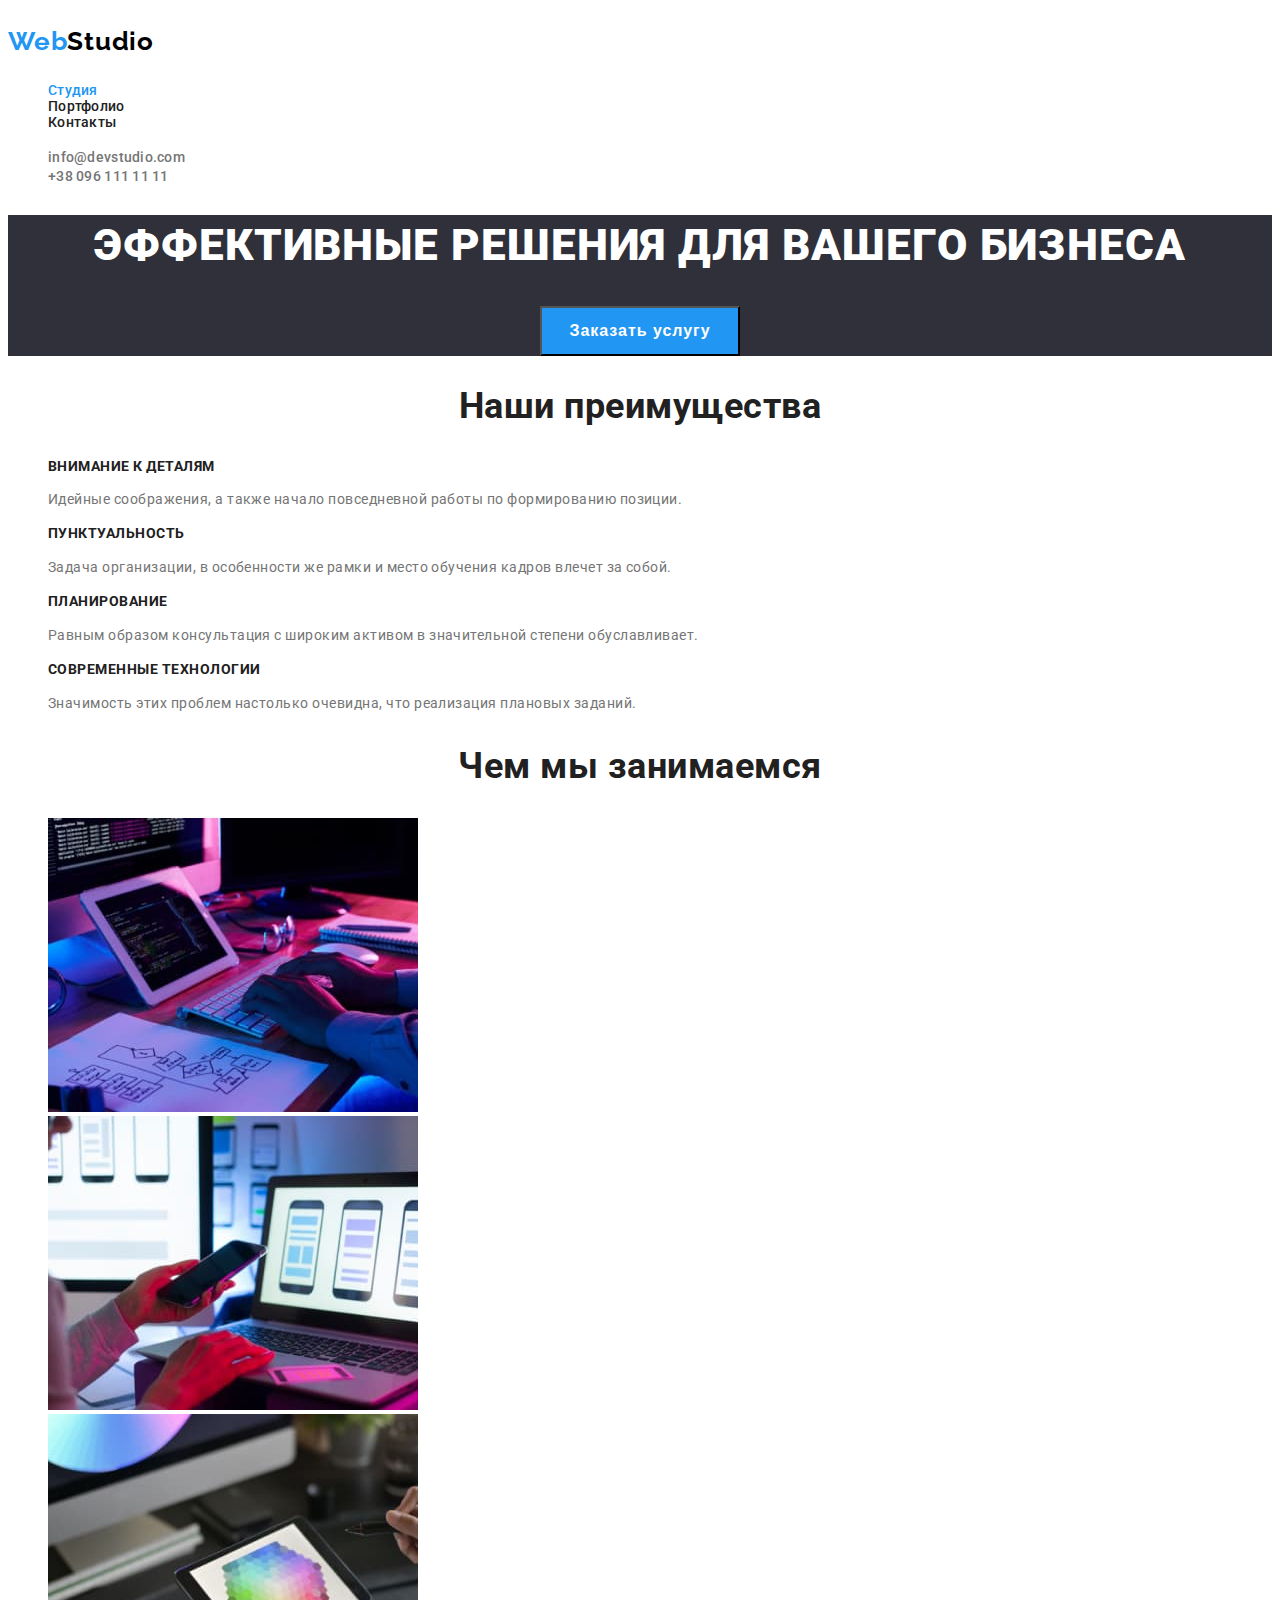
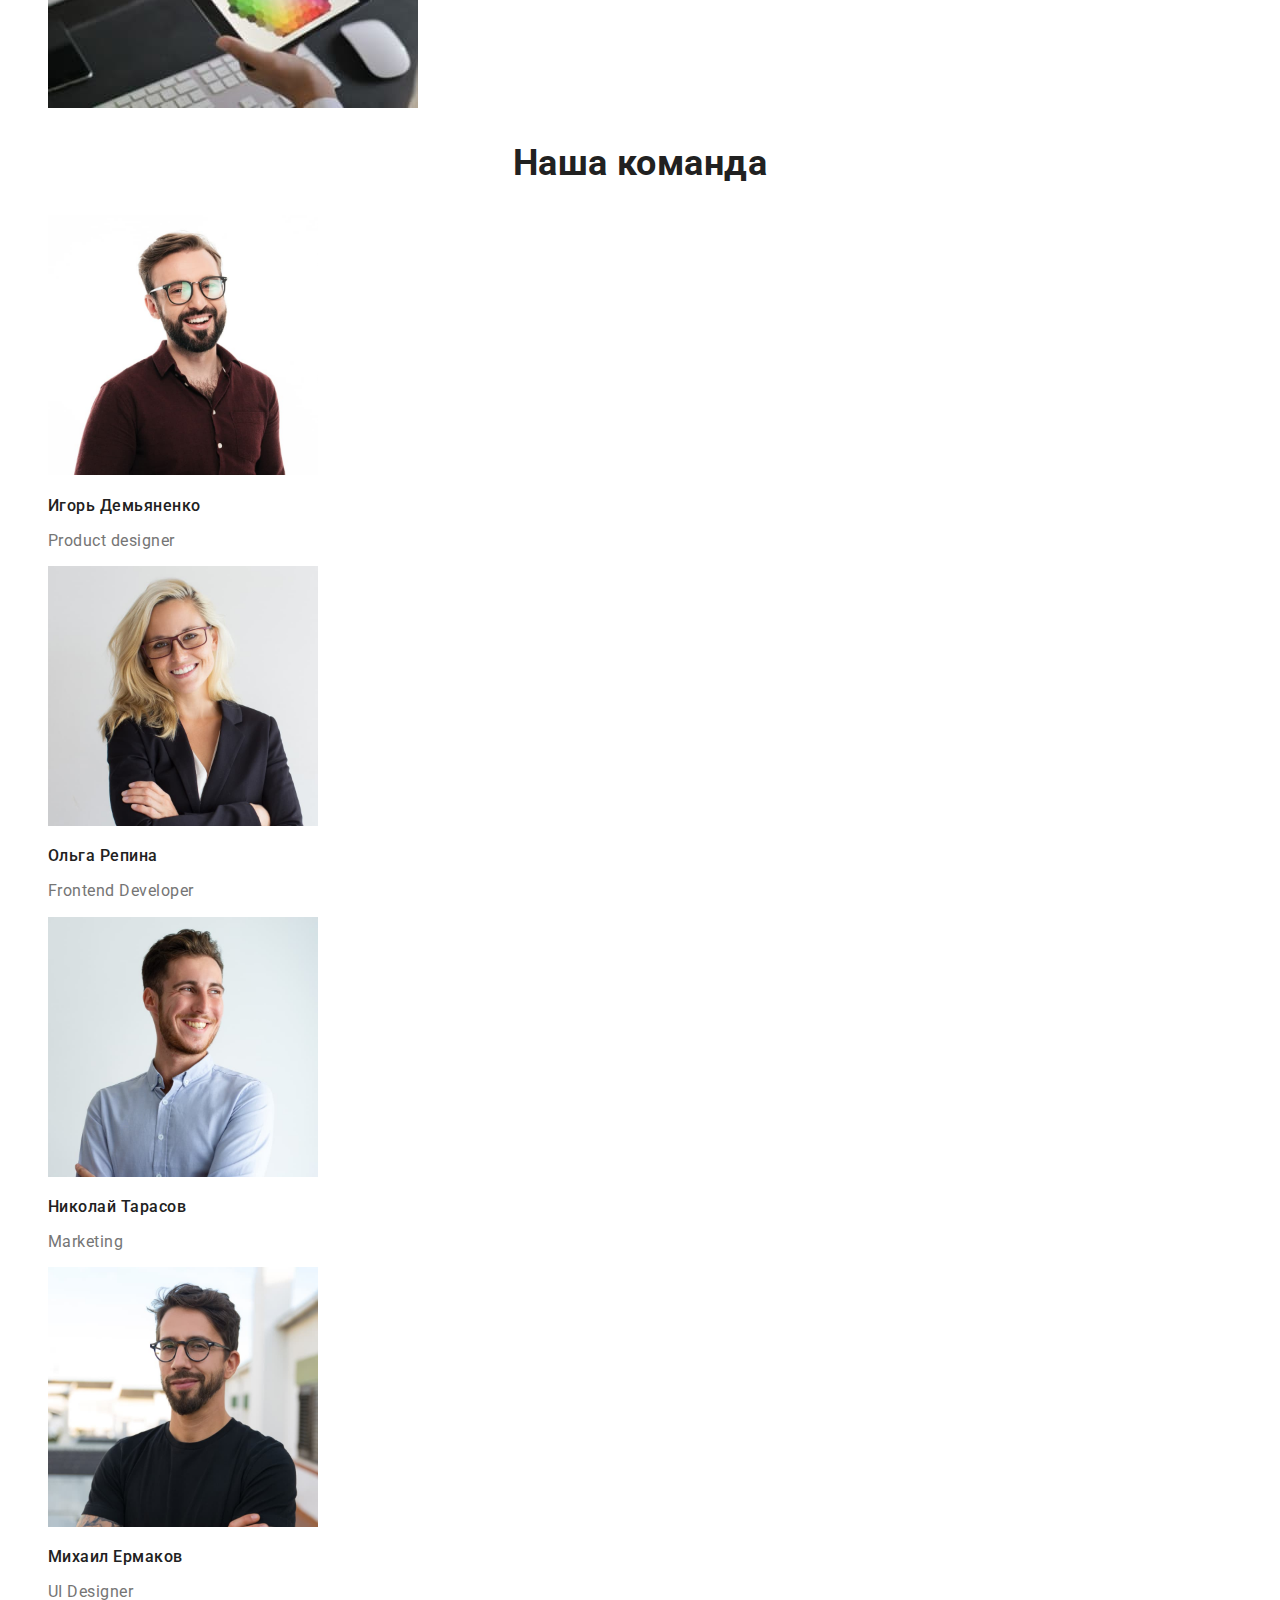
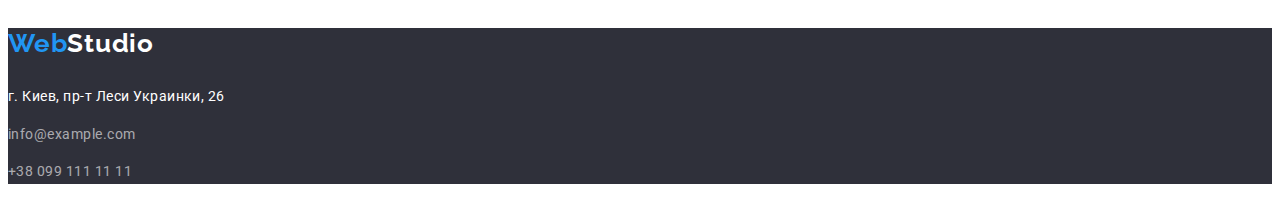
<file: index.html>
<!DOCTYPE html>
<html lang="ru">
<head>
    <meta charset="UTF-8">
    <meta http-equiv="X-UA-Compatible" content="IE=edge">
    <meta name="viewport" content="width=device-width, initial-scale=1.0">
    <title>WebStudio</title>
    <link href="https://fonts.googleapis.com/css2?family=Raleway:wght@700&family=Roboto:wght@400;500;700;900&display=swap" rel="stylesheet">
    <link rel="stylesheet" href="./css/styles.css">
    <link rel="stylesheet" href="./css/commonstyles.css">
   </head>

<body>
    <!-- Шапка -->
    <header>
        <nav class="navigation">
            <a href="./index.html" class="navigation-logo">
                <p><span class="logo">Web</span>Studio</p>
            </a>
            <ul>
                <li class="navigation-list list"><a href="" class="link current">Студия</a></li>
                <li class="navigation-list list"><a href="./portfolio.html" class="link">Портфолио</a></li>
                <li class="navigation-list list"><a href="" class="link">Контакты</a></li>
            </ul>
        </nav>
        <ul>
            <li class="contacts list"> <a href="mailto:info@devstudio.com" class="link">info@devstudio.com</a></li>
            <li class="contacts list"> <a href="tel:+380961111111" class="link">+38 096 111 11 11</a></li>
        </ul>

    </header>
    <!-- Основной контент страницы Студия-->
    <main>
        <!-- Hero -->
        <section class="hero delete-class">
            <h1 class="hero-name">Эффективные решения для вашего бизнеса</h1>
            <button type="button" class="main-button">Заказать услугу</button>
        </section>
        <!-- Наши преимущества -->
        <section>
            <h2 class="main-headers">Наши преимущества</h2>
            <ul>
                <li class="list">
                    <h3 class="secondary-headers">Внимание к деталям</h3>
                    <p class="advantages">Идейные соображения, а также начало повседневной работы по формированию позиции.</p>
                </li>
                <li class="list">
                    <h3 class="secondary-headers">Пунктуальность</h3>
                    <p class="advantages">Задача организации, в особенности же рамки и место обучения кадров влечет за собой.</p>
                </li>
                <li class="list">
                    <h3 class="secondary-headers">Планирование</h3>
                    <p class="advantages">Равным образом консультация с широким активом в значительной степени обуславливает.</p>
                </li>
                <li class="list">
                    <h3 class="secondary-headers">Современные технологии</h3>
                    <p class="advantages">Значимость этих проблем настолько очевидна, что реализация плановых заданий.</p>
                </li>
            </ul>
        </section>
        <!-- Чем мы занимаемся -->
        <section>
            <h2 class="main-headers">Чем мы занимаемся</h2>
            <ul>
                <li class="list"><img src="./images/box1.jpg" alt="написание кода" width="370" height="294"></li>
                <li class="list"><img src="./images/box2.jpg" alt="подбор дизайна" width="370" height="294"></li>
                <li class="list"><img src="./images/box3.jpg" alt="согласование цветовой палитры" width="370" height="294"></li>
            </ul>
        </section>
        <!-- Наша команда -->
        <section>
            <h2 class="main-headers">Наша команда</h2>
            <ul>
                <li class="names list">
                    <img src="./images/img.jpg" alt="дизайнер продукта" width="270" height="260">
                    <h3>Игорь Демьяненко</h3>
                    <p>Product designer</p>
                </li>
                <li class="names list">
                    <img src="./images/img3.jpg" alt="фронтенд разработчик" width="270" height="260">
                    <h3>Ольга Репина</h3>
                    <p>Frontend Developer</p>
                </li>
                <li class="names list">
                    <img src="./images/img1.jpg" alt="маркетолог" width="270" height="260">
                    <h3>Николай Тарасов</h3>
                    <p>Marketing</p>
                </li>
                <li class="names list">
                    <img src="./images/img2.jpg" alt="дизайнер интерфейса" width="270" height="260">
                    <h3>Михаил Ермаков</h3>
                    <p>UI Designer</p>
                </li>
            </ul>
        </section>
    </main>
    <!-- Подвал -->
    <footer>
        <div class="delete-class">
            <a href="" class="navigation-logo">
                <p><span class="logo">Web</span><span class="backlogo">Studio</span></p>
            </a>
            <address class="footaddress">
                <a href="https://goo.gl/maps/UZM62VKS9garVXZ96" class="address">г. Киев, пр-т Леси Украинки, 26</a>
                <p><a href="mailto:info@example.com" class="footcontacts">info@example.com</a></p>
                <p><a href="tel:+380991111111" class="footcontacts">+38 099 111 11 11</a></p>
            </address>
        </div>

        
    </footer>
</body>

</html>
</file>
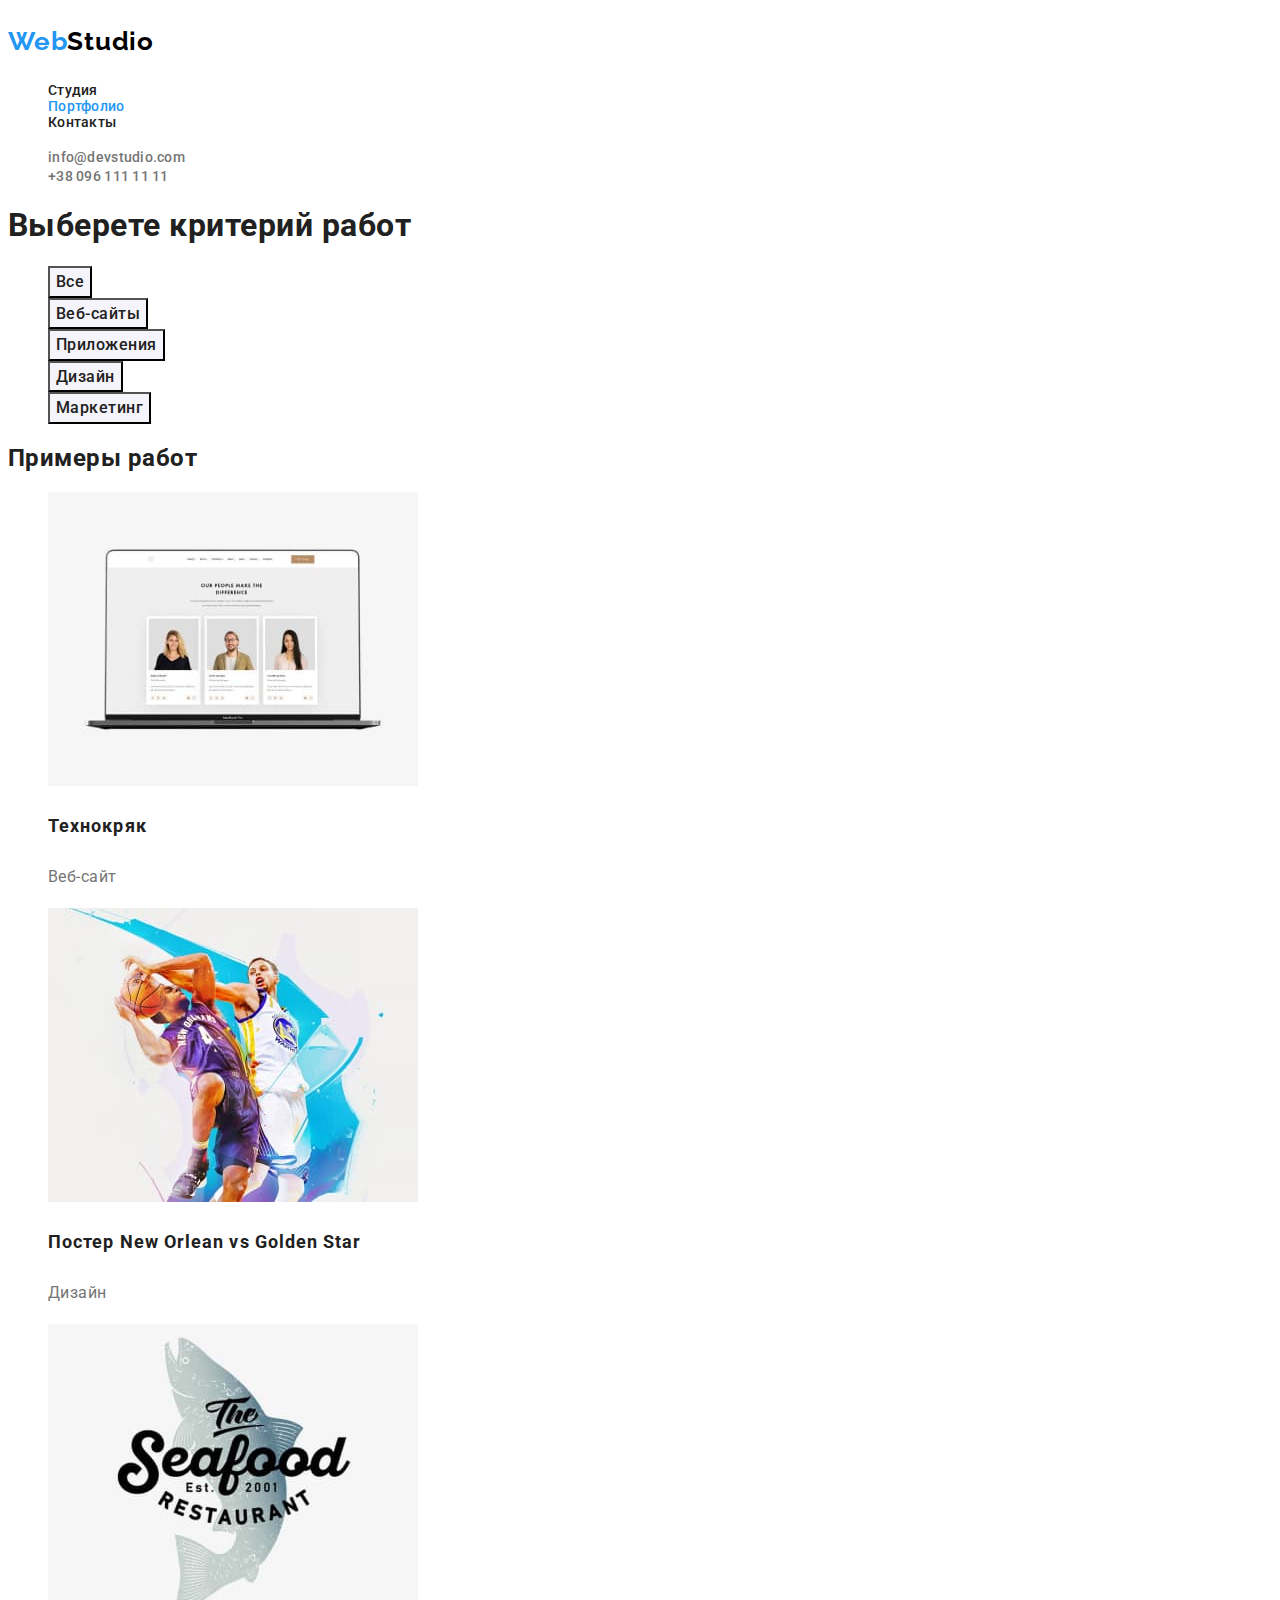
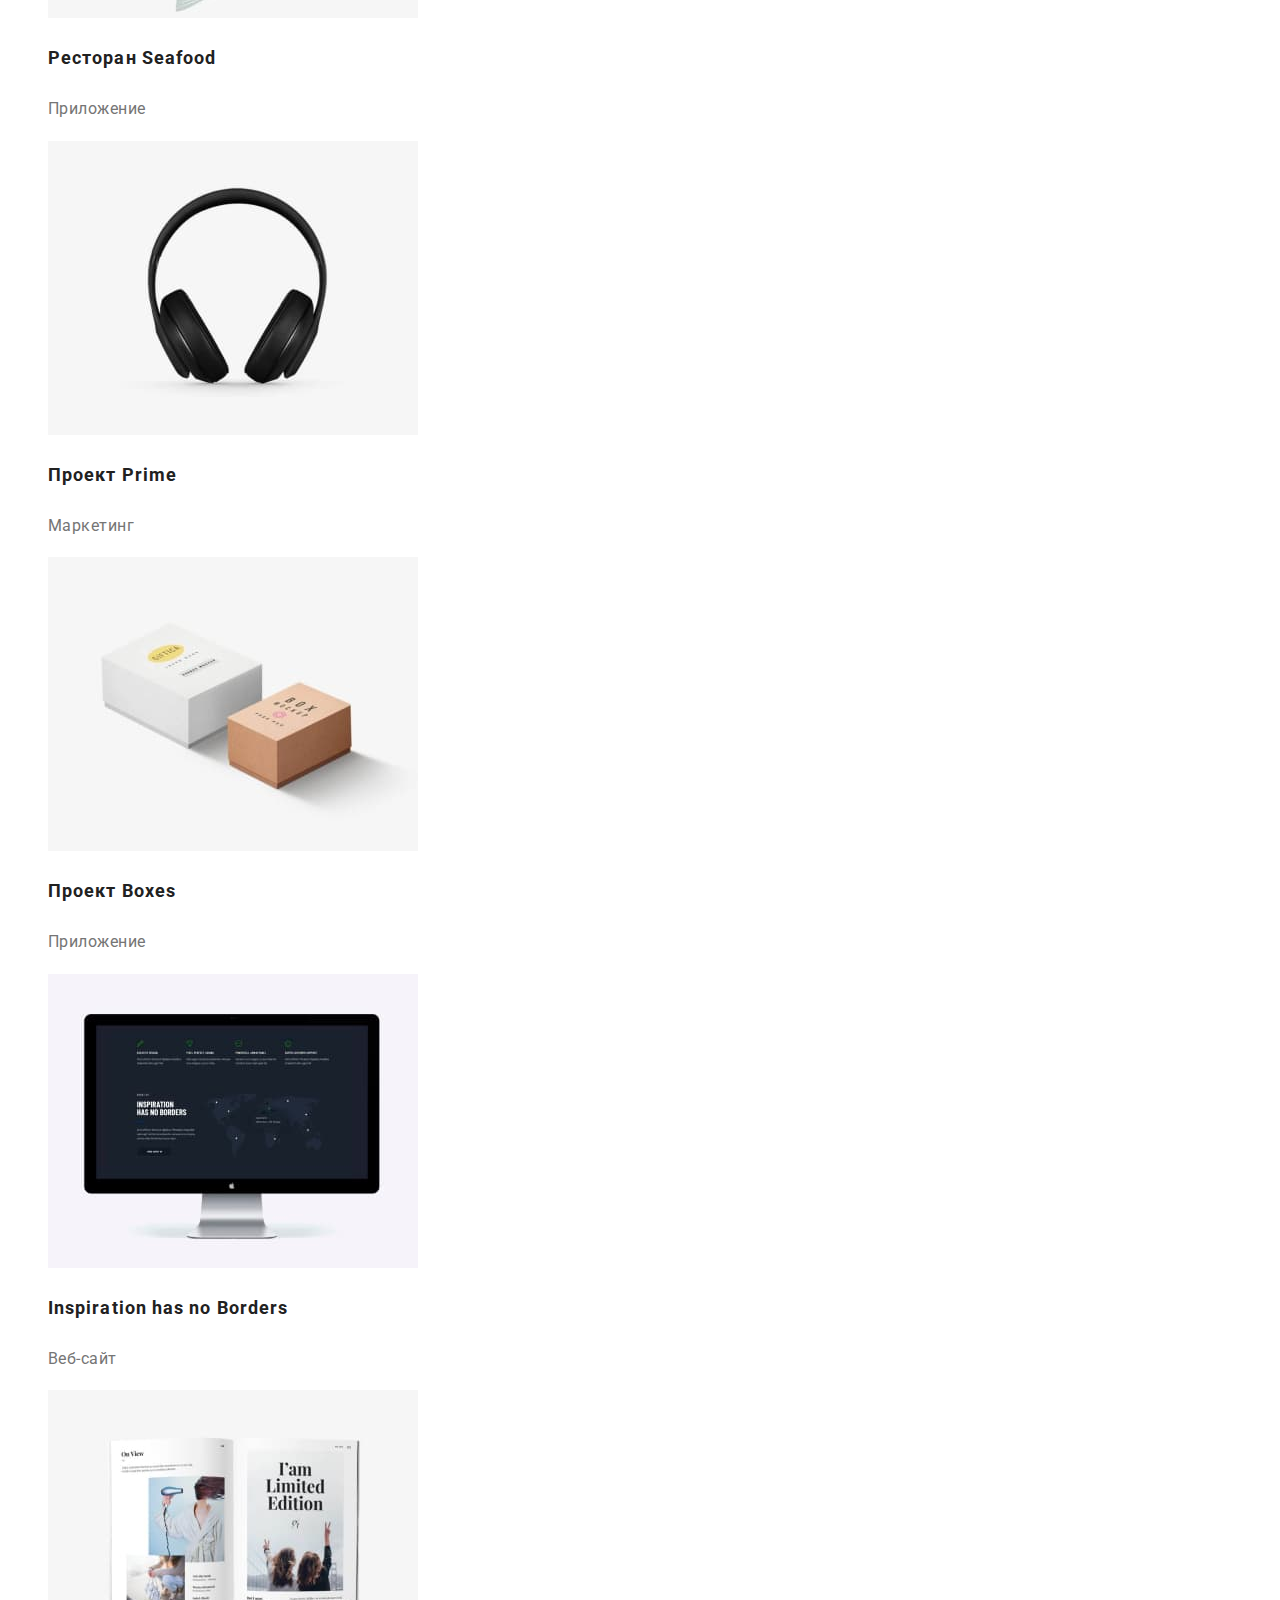
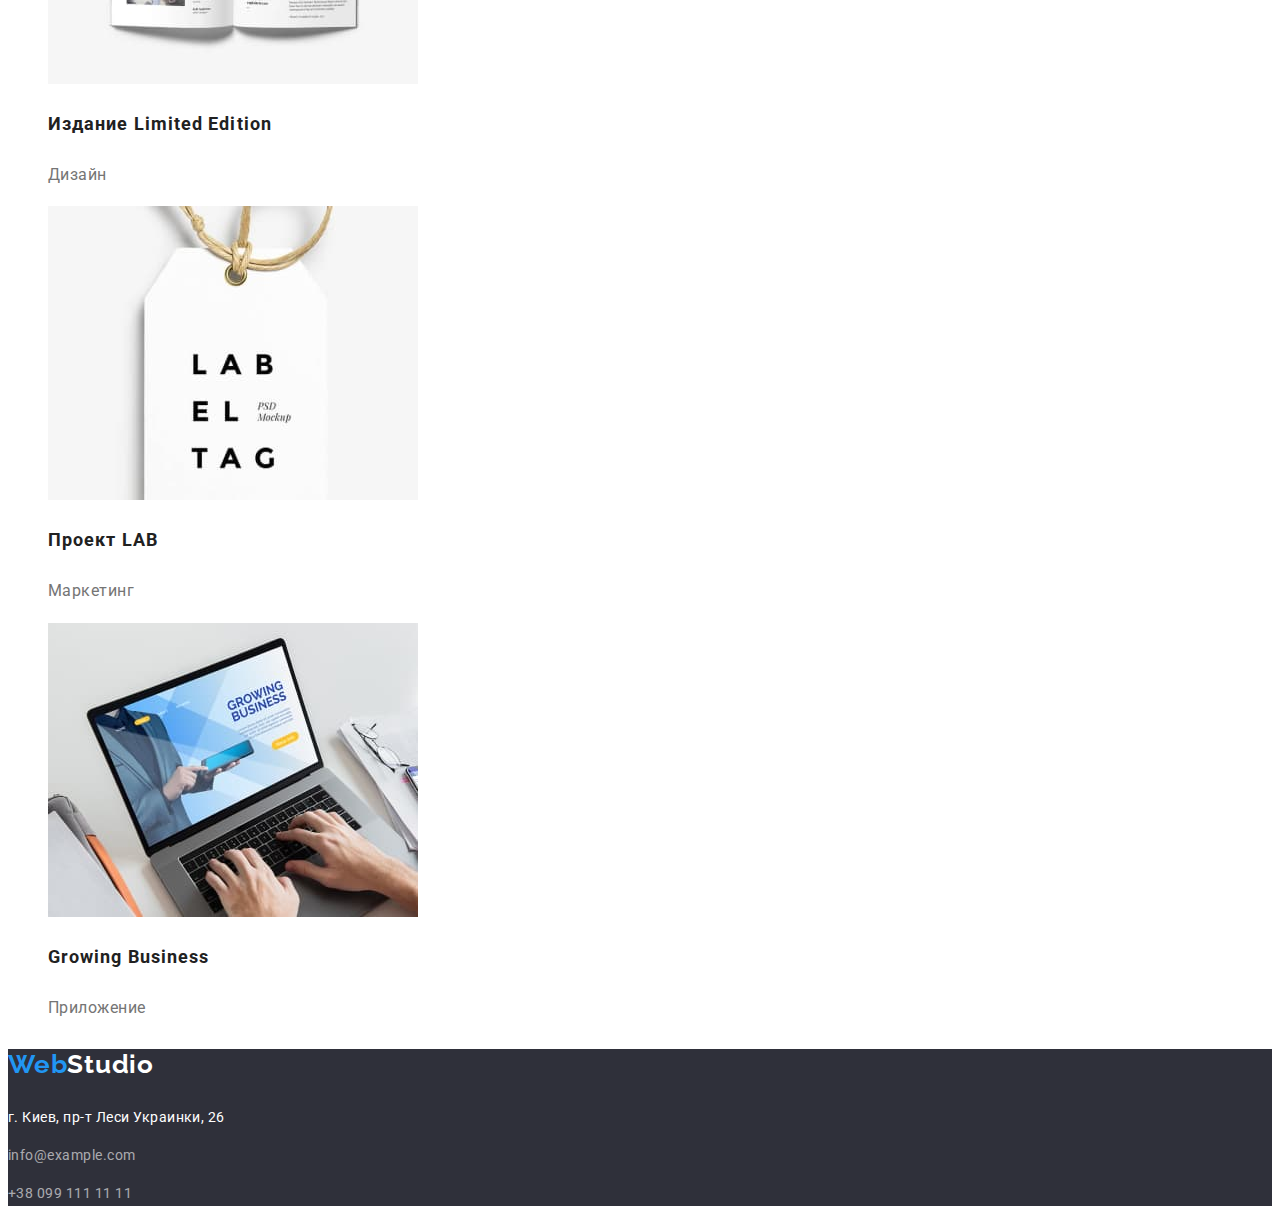
<file: portfolio.html>
<!DOCTYPE html>
<html lang="ru">

<head>
    <meta charset="UTF-8">
    <meta http-equiv="X-UA-Compatible" content="IE=edge">
    <meta name="viewport" content="width=device-width, initial-scale=1.0">
    <title>WebStudio</title>
    <link href="https://fonts.googleapis.com/css2?family=Raleway:wght@700&family=Roboto:wght@400;500;700;900&display=swap" rel="stylesheet">
    <link rel="stylesheet" href="./css/styles.css">
    <link rel="stylesheet" href="./css/commonstyles.css">
</head>

<body>
    <!-- Шапка -->
    <header>
        <nav class="navigation">
            <a href="./index.html" class="navigation-logo">
                <p><span class="logo">Web</span>Studio</p>
            </a>
            <ul>
                <li class="navigation-list list"><a href="./index.html" class="link">Студия</a></li>
                <li class="navigation-list list"><a href="" class="link current">Портфолио</a></li>
                <li class="navigation-list list"><a href="" class="link">Контакты</a></li>
            </ul>
        </nav>
        <ul>
            <li class="contacts list"> <a href="mailto:info@devstudio.com" class="link">info@devstudio.com</a></li>
            <li class="contacts list"> <a href="tel:+380961111111" class="link">+38 096 111 11 11</a></li>
        </ul>

    </header>

    <!-- Основной контент страницы Портфолио -->
    <main>
        <!-- Портфолио по критериям -->
        <section>
            <h1>Выберете критерий работ</h1>
             <ul>
                 <li class="list"><button type="button" class="butt">Все</button> </li>
                 <li class="list"><button type="button" class="butt">Веб-сайты</button> </li>
                 <li class="list"><button type="button" class="butt">Приложения</button> </li>
                 <li class="list"><button type="button" class="butt">Дизайн</button> </li>
                 <li class="list"><button type="button" class="butt">Маркетинг</button></li>
             </ul>
               
                    <h2>Примеры работ</h2>
            <ul>
               <li class="list projects"> 
                    <a href="">
                         <img src="./images/comp.jpg" alt="Люди на экране ноутбука" width="370" height="294">
                        <h3>Технокряк</h3>
                        <p>Веб-сайт</p>
                    </a>
                </li>
                <li class="list projects">
                   <a href="">
                        <img src="./images/baseball.jpg" alt="Два баскетболиста с мячом" width="370" height="294">
                        <h3>Постер New Orlean vs Golden Star</h3>
                        <p>Дизайн</p>
                    </a>
                </li>
                <li class="list projects">
                    <a href="">
                        <img src="./images/emblem.jpg" alt="Эмблема ресторана" width="370" height="294">
                        <h3>Ресторан Seafood</h3>
                        <p>Приложение</p>
                    </a>
                </li>
                <li class="list projects">
                    <a href="" >
                        <img src="./images/ears.jpg" alt="Наушники" width="370" height="294">
                        <h3>Проект Prime</h3>
                        <p>Маркетинг</p>
                    </a>
                </li>
                <li class="list projects">
                    <a href="">
                        <img src="./images/box.jpg" alt="Две коробки" width="370" height="294">
                        <h3>Проект Boxes</h3>
                        <p>Приложение</p>
                    </a>
                </li>
                <li class="list projects">
                    <a href="">
                        <img src="./images/smth.jpg" alt="Монитор с изображением" width="370" height="294">
                        <h3>Inspiration has no Borders</h3>
                        <p>Веб-сайт</p>
                    </a>
                </li>
                <li class="list projects">
                    <a href="">
                        <img src="./images/book.jpg" alt="Книга" width="370" height="294">
                        <h3>Издание Limited Edition</h3>
                        <p>Дизайн</p>
                    </a>
                </li>
                <li class="list projects">
                    <a href="">
                        <img src="./images/label.jpg" alt="Бирка" width="370" height="294">
                        <h3>Проект LAB</h3>
                        <p>Маркетинг</p>
                    </a>
                </li>
                <li class="list projects">
                    <a href="">
                        <img src="./images/netbook.jpg" alt="Человек работает за нетбуком" width="370" height="294">
                        <h3>Growing Business</h3>
                        <p>Приложение</p>
                    </a>
                </li>
            </ul>
        </section>
    </main>
    <!-- Подвал -->
    <footer>
        <div class="delete-class">
            <a href="" class="navigation-logo">
                <p><span class="logo">Web</span><span class="backlogo">Studio</span></p>
            </a>
            <address class="footaddress">
                <a href="https://goo.gl/maps/UZM62VKS9garVXZ96" class="address">г. Киев, пр-т Леси Украинки, 26</a>
                <p><a href="mailto:info@example.com" class="footcontacts">info@example.com</a></p>
                <p><a href="tel:+380991111111" class="footcontacts">+38 099 111 11 11</a></p>
            </address>
          
            
        </div>
    </footer>
    </body>
    
    </html>
</file>
<file: css/styles.css>
/* Стили страницы Студио */
.hero {
  text-align: center;
  letter-spacing: 0.06em;
}
.hero-name {
  font-weight: 900;
  font-size: 44px;
  line-height: 1.4;
  color: var(--main-white-color);
  text-transform: uppercase;
}
.main-button {
  font-weight: bold;
  font-size: 16px;
  line-height: 0.5;
  color: var(--main-white-color);
  background-color: var(--extra-color);
  width: 200px;
  height: 50px;
  left: 700px;
  top: 430px;
  letter-spacing: 0.06em;
  cursor: pointer;
}

/* Main content */
.main-headers {
  font-weight: bold;
  font-size: 36px;
  line-height: 1.2;
  text-align: center;
}
.secondary-headers {
  font-weight: bold;
  font-size: 14px;
  line-height: 1.14;
  text-transform: uppercase;
}
.advantages {
  font-size: 14px;
  line-height: 1.7;
  color: var(--secondary-text-color);
}
.names {
  line-height: 1.2;
}
.names h3 {
  font-weight: 500;
  font-size: 16px;
}
.names p {
  font-size: 16px;
  color: var(--secondary-text-color);
}

/* Стили страницы Портфолио */
.list .butt {
  font-weight: 500;
  font-size: 16px;
  line-height: 1.6;
  background-color: var(--buttons-color);
  cursor: pointer;
  color: var(--main-text-color);
  font-family: inherit;
  letter-spacing: 0.03em;
}
.butt:hover,
.butt:focus {
  background-color: var(--extra-color);
  color: var(--main-white-color);
}
.projects a {
  text-decoration: none;
}
.projects h3 {
  font-weight: bold;
  font-size: 18px;
  line-height: 2;
  letter-spacing: 0.06em;
  color: var(--main-text-color);
}
.projects p {
  font-size: 16px;
  line-height: 1.9;
  color: var(--secondary-text-color);
}
</file>
<file: css/commonstyles.css>
:root {
  --main-white-color: #ffffff;
  --secondary-color: #f5f4fa;
  --extra-color: #2196f3;
  --main-text-color: #212121;
  --secondary-text-color: #757575;
  --buttons-color: #f5f4fa;
}
body {
  background-color: var(--main-white-color);
  color: var(--main-text-color);
  font-family: Roboto, sans-serif;
  letter-spacing: 0.03em;
}
/* Шапка */
.navigation {
  font-weight: 500;
  font-size: 14px;
  line-height: 1.14;
  letter-spacing: 0.02em;
  color: var(--main-text-color);
  list-style-type: none;
}
.navigation-list a {
  color: var(--main-text-color);
  text-decoration: none;
}
.list {
  list-style-type: none;
}
.navigation-logo {
  font-family: Raleway;
  font-weight: bold;
  font-size: 26px;
  line-height: 1.2;
  letter-spacing: 0.03em;
  color: #000000;
  text-decoration: none;
}
.logo {
  color: var(--extra-color);
}
.contacts a {
  font-weight: 500;
  font-size: 14px;
  line-height: 1.2;
  letter-spacing: 0.02em;
  color: var(--secondary-text-color);
  text-decoration: none;
}
/* Подвал */
.backlogo {
  color: var(--main-white-color);
}
.delete-class {
  background-color: #2f303a;
}
.footaddress {
  font-size: 14px;
  line-height: 1.7;
  font-style: normal;
}
.address {
  color: var(--main-white-color);
  text-decoration: none;
}
.footcontacts {
  color: rgba(255, 255, 255, 0.6);
  text-decoration: none;
}
.link:hover,
.link:focus {
  color: var(--extra-color);
}

.navigation-list .current {
  color: var(--extra-color);
}
</file>
